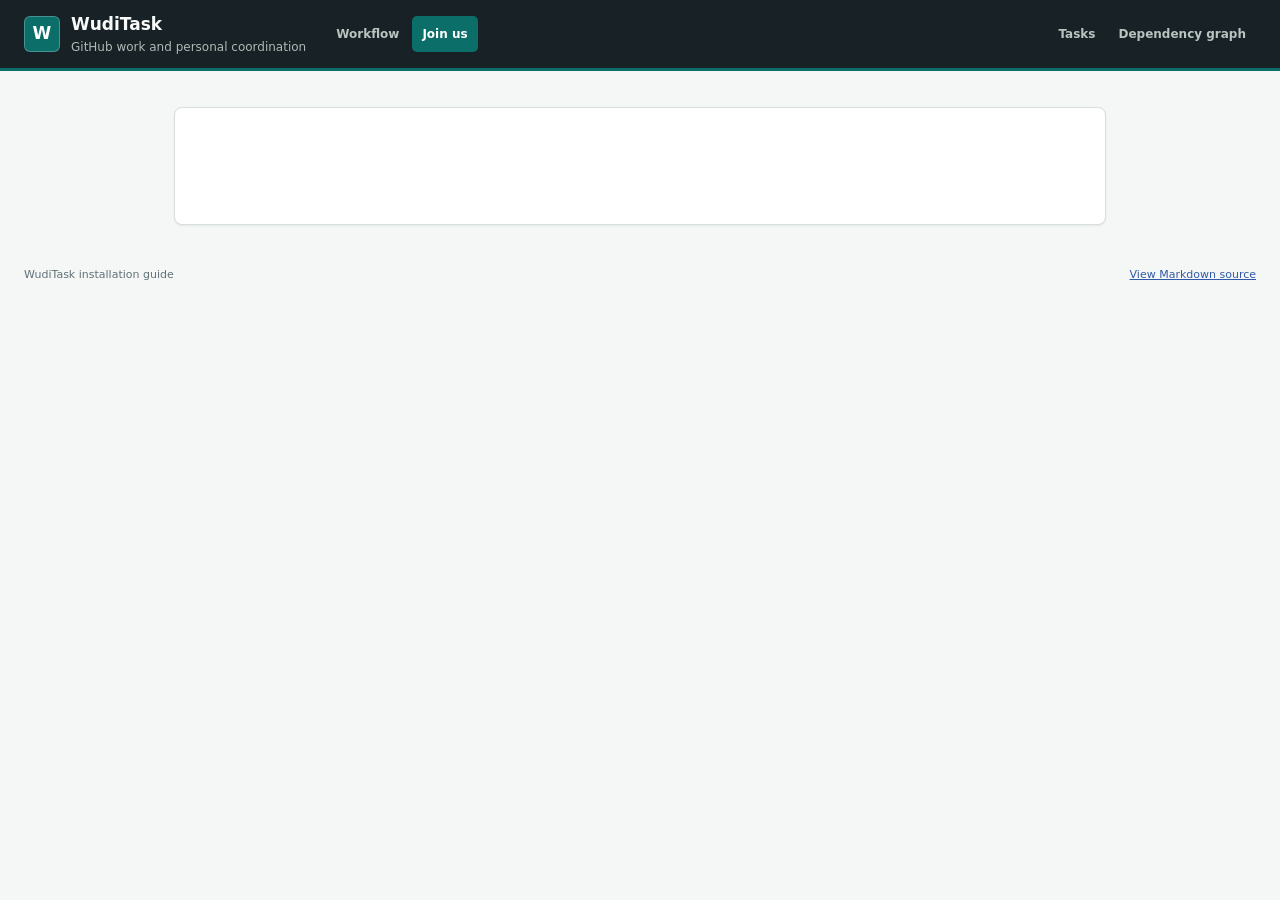
<file: site/install.template.html>
<!doctype html>
<html lang="zh-CN">
  <head>
    <meta charset="utf-8">
    <meta name="viewport" content="width=device-width, initial-scale=1">
    <meta name="color-scheme" content="light">
    <meta name="theme-color" content="#172126">
    <title>安装 WudiTask</title>
    <link rel="stylesheet" href="styles.css">
  </head>
  <body>
    <a class="skip-link" href="#main-content">Skip to content</a>
    <header class="topbar">
      <div class="brand">
        <span class="brand-mark" aria-hidden="true">W</span>
        <div>
          <h1>WudiTask</h1>
          <p>GitHub work and personal coordination</p>
        </div>
      </div>
      <div class="site-navigation">
        <nav class="site-nav site-nav-info" aria-label="Learn about WudiTask">
          <a href="workflow.html">Workflow</a>
          <a class="is-active" href="install.html" aria-current="page">Join us</a>
        </nav>
        <nav class="site-nav site-nav-work" aria-label="Explore work">
          <a href="index.html">Tasks</a>
          <a href="dag.html">Dependency graph</a>
        </nav>
      </div>
    </header>

    <main id="main-content" class="document-shell">
      <article class="document-card markdown-body">
<!-- WUDITASK_INSTALL_CONTENT -->
      </article>
    </main>

    <footer>
      <span>WudiTask installation guide</span>
      <a href="install.md">View Markdown source</a>
    </footer>
  </body>
</html>
</file>
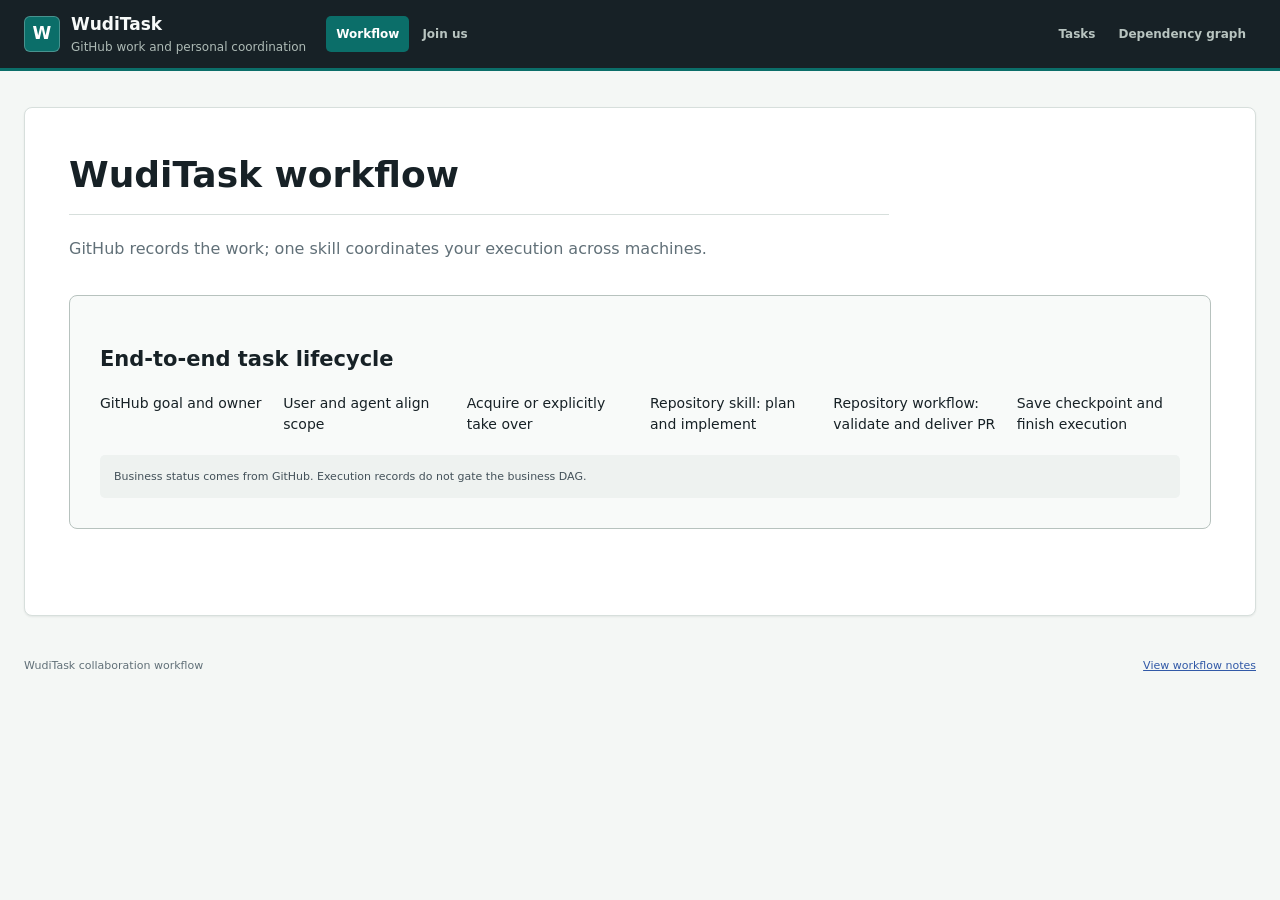
<file: site/workflow.template.html>
<!doctype html>
<html lang="en">
  <head>
    <meta charset="utf-8">
    <meta name="viewport" content="width=device-width, initial-scale=1">
    <meta name="color-scheme" content="light">
    <meta name="theme-color" content="#172126">
    <title>Workflow · WudiTask</title>
    <link rel="stylesheet" href="styles.css">
  </head>
  <body>
    <a class="skip-link" href="#main-content">Skip to content</a>
    <header class="topbar">
      <div class="brand">
        <span class="brand-mark" aria-hidden="true">W</span>
        <div>
          <h1>WudiTask</h1>
          <p>GitHub work and personal coordination</p>
        </div>
      </div>
      <div class="site-navigation">
        <nav class="site-nav site-nav-info" aria-label="Learn about WudiTask">
          <a class="is-active" href="workflow.html" aria-current="page">Workflow</a>
          <a href="install.html">Join us</a>
        </nav>
        <nav class="site-nav site-nav-work" aria-label="Explore work">
          <a href="index.html">Tasks</a>
          <a href="dag.html">Dependency graph</a>
        </nav>
      </div>
    </header>

    <main id="main-content" class="document-shell workflow-shell">
      <article class="document-card workflow-document">
        <header class="markdown-body workflow-intro">
          <h1>WudiTask workflow</h1>
          <p>GitHub records the work; one skill coordinates your execution across machines.</p>
        </header>
        <figure class="workflow-map" aria-labelledby="workflow-map-title">
          <h2 id="workflow-map-title">End-to-end task lifecycle</h2>
          <ol class="workflow-stage-track" aria-label="Main lifecycle path">
            <li data-stage="define">GitHub goal and owner</li>
            <li data-stage="align">User and agent align scope</li>
            <li data-stage="claim">Acquire or explicitly take over</li>
            <li data-stage="implement">Repository skill: plan and implement</li>
            <li data-stage="deliver">Repository workflow: validate and deliver PR</li>
            <li data-stage="finish">Save checkpoint and finish execution</li>
          </ol>
          <figcaption>Business status comes from GitHub. Execution records do not gate the business DAG.</figcaption>
        </figure>
        <div class="markdown-body workflow-notes">
<!-- WUDITASK_WORKFLOW_CONTENT -->
        </div>
      </article>
    </main>

    <footer>
      <span>WudiTask collaboration workflow</span>
      <a href="workflow.md">View workflow notes</a>
    </footer>
  </body>
</html>
</file>
<file: site/styles.css>
:root {
  --ink: #172126;
  --muted: #617078;
  --paper: #f4f7f5;
  --surface: #ffffff;
  --line: #d7dfdc;
  --line-strong: #b7c2be;
  --teal: #0b6e69;
  --teal-soft: #e2f2ef;
  --blue: #3159a7;
  --blue-soft: #e9eefb;
  --green: #18794e;
  --green-soft: #e5f3eb;
  --amber: #8a6100;
  --amber-soft: #fff3d6;
  --red: #b42318;
  --red-soft: #fce8e6;
  --violet: #6d4a9c;
  --violet-soft: #f1ebf8;
  --shadow: 0 1px 2px rgb(23 33 38 / 8%);
}

* {
  box-sizing: border-box;
}

html {
  min-width: 320px;
  background: var(--paper);
}

body {
  min-height: 100vh;
  margin: 0;
  color: var(--ink);
  background: var(--paper);
  font-family:
    Inter, ui-sans-serif, system-ui, -apple-system, BlinkMacSystemFont, "Segoe UI",
    sans-serif;
  font-size: 14px;
  line-height: 1.5;
}

button,
input,
select {
  color: inherit;
  font: inherit;
  letter-spacing: 0;
}

button,
select {
  cursor: pointer;
}

a {
  color: var(--blue);
}

.skip-link {
  position: fixed;
  top: 8px;
  left: 12px;
  z-index: 100;
  padding: 8px 12px;
  color: #ffffff;
  background: var(--teal);
  border-radius: 5px;
  box-shadow: 0 0 0 3px #ffffff;
  font-weight: 700;
  text-decoration: none;
  transform: translateY(calc(-100% - 12px));
}

.skip-link:focus {
  outline: none;
  transform: translateY(0);
}

.topbar {
  min-height: 68px;
  display: flex;
  align-items: center;
  justify-content: flex-start;
  gap: 20px;
  padding: 12px max(24px, calc((100vw - 1280px) / 2));
  color: #f7faf9;
  background: var(--ink);
  border-bottom: 3px solid var(--teal);
}

.brand {
  min-width: 0;
  display: flex;
  align-items: center;
  gap: 11px;
}

.brand-mark {
  width: 36px;
  height: 36px;
  flex: 0 0 36px;
  display: grid;
  place-items: center;
  color: #ffffff;
  background: var(--teal);
  border: 1px solid rgb(255 255 255 / 25%);
  border-radius: 6px;
  font-size: 17px;
  font-weight: 800;
}

.brand h1 {
  margin: 0;
  font-size: 17px;
  font-weight: 720;
  letter-spacing: 0;
}

.brand p {
  margin: 0;
  color: #aebbb6;
  font-size: 12px;
}

.site-navigation {
  min-width: 0;
  flex: 1 1 auto;
  display: flex;
  align-items: center;
  gap: 24px;
}

.site-nav {
  display: flex;
  align-items: center;
  gap: 3px;
}

.site-nav-work {
  margin-left: auto;
}

.site-nav a {
  min-height: 36px;
  display: inline-flex;
  align-items: center;
  padding: 7px 10px;
  color: #b8c4c0;
  border-radius: 5px;
  font-size: 12px;
  font-weight: 650;
  text-decoration: none;
  white-space: nowrap;
}

.site-nav a:hover,
.site-nav a:focus-visible {
  color: #ffffff;
  background: rgb(255 255 255 / 8%);
  outline: none;
}

.site-nav a.is-active,
.site-nav a[aria-current="page"] {
  color: #ffffff;
  background: var(--teal);
}

.sync-area {
  display: flex;
  align-items: center;
  justify-content: flex-end;
  gap: 12px;
  margin-left: 0;
}

.sync-status {
  color: #b8c4c0;
  font-size: 12px;
  white-space: nowrap;
}

.hub-link {
  color: #e4efec;
  text-decoration: none;
}

.hub-link:hover {
  text-decoration: underline;
}

.button {
  min-height: 34px;
  padding: 6px 13px;
  color: #ffffff;
  background: transparent;
  border: 1px solid #5b6864;
  border-radius: 5px;
}

.button:hover {
  background: rgb(255 255 255 / 8%);
  border-color: #84918d;
}

.button:disabled {
  cursor: wait;
  opacity: 0.6;
}

.summary-band {
  background: var(--surface);
  border-bottom: 1px solid var(--line);
}

.summary-inner {
  max-width: 1280px;
  min-height: 92px;
  margin: 0 auto;
  padding: 18px 24px;
  display: grid;
  grid-template-columns: repeat(5, minmax(110px, 1fr));
  align-items: center;
}

.metric {
  min-width: 0;
  padding: 2px 24px;
  border-left: 1px solid var(--line);
}

.metric:first-child {
  padding-left: 0;
  border-left: 0;
}

.metric-value {
  display: block;
  color: var(--ink);
  font-size: 25px;
  font-weight: 730;
  line-height: 1.2;
}

.metric-label {
  display: block;
  margin-top: 3px;
  color: var(--muted);
  font-size: 12px;
}

.metric-ready .metric-value {
  color: var(--green);
}

.metric-progress .metric-value {
  color: var(--blue);
}

.metric-blocked .metric-value {
  color: var(--amber);
}

.workspace {
  max-width: 1280px;
  margin: 0 auto;
  padding: 24px;
}

.toolbar {
  min-height: 48px;
  display: flex;
  align-items: center;
  justify-content: space-between;
  gap: 18px;
  margin-bottom: 16px;
}

.view-tabs {
  display: inline-grid;
  grid-template-columns: repeat(2, minmax(88px, 1fr));
  border: 1px solid var(--line-strong);
  border-radius: 6px;
  overflow: hidden;
}

.view-tab {
  min-height: 36px;
  padding: 6px 16px;
  color: var(--muted);
  background: var(--surface);
  border: 0;
  border-left: 1px solid var(--line-strong);
}

.view-tab:first-child {
  border-left: 0;
}

.view-tab:hover {
  color: var(--ink);
  background: #f8faf9;
}

.view-tab.is-active {
  color: #ffffff;
  background: var(--teal);
}

.filters {
  min-width: 0;
  display: flex;
  justify-content: flex-end;
  gap: 8px;
}

.filters input,
.filters select {
  height: 36px;
  padding: 6px 10px;
  background: var(--surface);
  border: 1px solid var(--line-strong);
  border-radius: 5px;
  outline: none;
}

.filters input {
  width: min(260px, 28vw);
}

.filters select {
  max-width: 210px;
}

.filters input:focus,
.filters select:focus,
.view-tab:focus-visible,
.button:focus-visible,
.task-row summary:focus-visible {
  border-color: var(--teal);
  box-shadow: 0 0 0 3px rgb(11 110 105 / 15%);
}

.list-heading,
.task-summary {
  display: grid;
  grid-template-columns: 64px minmax(200px, 2fr) minmax(130px, 0.9fr) minmax(120px, 0.8fr) minmax(120px, 0.8fr) 105px 130px;
  gap: 16px;
  align-items: center;
}

.list-heading {
  padding: 0 18px 8px;
  color: var(--muted);
  font-size: 11px;
  font-weight: 700;
  text-transform: uppercase;
}

.task-list {
  display: grid;
  gap: 8px;
}

.task-row {
  background: var(--surface);
  border: 1px solid var(--line);
  border-radius: 6px;
  box-shadow: var(--shadow);
  overflow: hidden;
}

.task-row[open] {
  border-color: var(--line-strong);
}

.task-row summary {
  min-height: 66px;
  padding: 12px 18px;
  list-style: none;
  cursor: pointer;
  outline: none;
}

.task-row summary::-webkit-details-marker {
  display: none;
}

.task-row summary:hover {
  background: #f9fbfa;
}

.priority {
  width: 42px;
  padding: 3px 7px;
  color: var(--muted);
  background: #eef2f0;
  border-radius: 4px;
  font-size: 11px;
  font-weight: 750;
  text-align: center;
}

.priority-P0 {
  color: var(--red);
  background: var(--red-soft);
}

.priority-P1 {
  color: var(--amber);
  background: var(--amber-soft);
}

.task-name,
.repo-name,
.owner-name {
  min-width: 0;
}

.task-title {
  display: block;
  overflow: hidden;
  font-size: 14px;
  font-weight: 680;
  text-overflow: ellipsis;
  white-space: nowrap;
}

.task-id {
  display: block;
  margin-top: 2px;
  overflow: hidden;
  color: var(--muted);
  font-family: ui-monospace, SFMono-Regular, Menlo, Consolas, monospace;
  font-size: 11px;
  text-overflow: ellipsis;
  white-space: nowrap;
}

.repo-name {
  overflow: hidden;
  color: #354249;
  text-overflow: ellipsis;
  white-space: nowrap;
}

.owner {
  display: flex;
  align-items: center;
  gap: 8px;
}

.owner img,
.owner-placeholder {
  width: 26px;
  height: 26px;
  flex: 0 0 26px;
  border: 1px solid var(--line);
  border-radius: 50%;
  background: #eef2f0;
}

.owner-placeholder {
  display: grid;
  place-items: center;
  color: var(--muted);
  font-size: 10px;
  font-weight: 700;
}

.owner-name {
  overflow: hidden;
  text-overflow: ellipsis;
  white-space: nowrap;
}

.state {
  justify-self: start;
  padding: 4px 8px;
  border-radius: 4px;
  font-size: 11px;
  font-weight: 700;
  white-space: nowrap;
}

.state-ready,
.state-done {
  color: var(--green);
  background: var(--green-soft);
}

.state-in_progress,
.state-assigned,
.state-implementing,
.state-review {
  color: var(--blue);
  background: var(--blue-soft);
}

.state-blocked,
.state-verification_needed {
  color: var(--amber);
  background: var(--amber-soft);
}

.state-failed,
.state-cancelled,
.state-unavailable {
  color: var(--red);
  background: var(--red-soft);
}

.state-ready_to_merge {
  color: var(--green);
  background: var(--green-soft);
}

.state-unstarted,
.state-text_only {
  color: var(--muted);
  background: #eef2f0;
}

.task-detail {
  padding: 18px;
  border-top: 1px solid var(--line);
  background: #fbfcfc;
}

.detail-grid {
  display: grid;
  grid-template-columns: minmax(0, 1.3fr) minmax(0, 1fr);
  gap: 28px;
}

.detail-section + .detail-section {
  margin-top: 20px;
}

.detail-section h2 {
  margin: 0 0 7px;
  color: var(--muted);
  font-size: 11px;
  font-weight: 760;
  text-transform: uppercase;
}

.detail-section p {
  margin: 0;
  white-space: pre-wrap;
}

.detail-list {
  margin: 0;
  padding-left: 19px;
}

.detail-list li + li {
  margin-top: 7px;
}

.criterion {
  padding: 8px 0;
  border-top: 1px solid var(--line);
}

.criterion:first-child {
  padding-top: 0;
  border-top: 0;
}

.criterion-id {
  color: var(--teal);
  font-family: ui-monospace, SFMono-Regular, Menlo, Consolas, monospace;
  font-size: 11px;
  font-weight: 750;
}

.verification,
.evidence {
  display: block;
  margin-top: 3px;
  color: var(--muted);
  font-size: 12px;
  overflow-wrap: anywhere;
}

.dependency {
  padding: 9px 0;
  border-top: 1px solid var(--line);
}

.dependency:first-child {
  padding-top: 0;
  border-top: 0;
}

.dependency-head {
  display: flex;
  align-items: baseline;
  justify-content: space-between;
  gap: 12px;
}

.dependency-title {
  font-weight: 650;
}

.dependency-reason {
  margin-top: 4px;
  color: var(--muted);
  font-size: 12px;
}

.delivery-pr {
  margin-top: 8px;
  padding-top: 8px;
  border-top: 1px solid var(--line);
}

.links {
  display: flex;
  flex-wrap: wrap;
  gap: 8px 16px;
}

.empty-state,
.error-state {
  min-height: 180px;
  place-items: center;
  align-content: center;
  gap: 4px;
  padding: 30px;
  color: var(--muted);
  text-align: center;
}

.empty-state:not([hidden]),
.error-state:not([hidden]) {
  display: grid;
}

.empty-state strong {
  color: var(--ink);
  font-size: 15px;
}

.error-state {
  color: var(--red);
}

footer {
  max-width: 1280px;
  margin: 12px auto 0;
  padding: 18px 24px 28px;
  display: flex;
  justify-content: space-between;
  gap: 20px;
  color: var(--muted);
  font-size: 11px;
}

.document-shell {
  width: min(100%, 980px);
  margin: 0 auto;
  padding: 36px 24px 12px;
}

.document-card {
  padding: clamp(28px, 5vw, 58px);
  background: var(--surface);
  border: 1px solid var(--line);
  border-radius: 8px;
  box-shadow: var(--shadow);
}

.markdown-body {
  color: #29343a;
  font-size: 15px;
  line-height: 1.75;
}

.markdown-body h1,
.markdown-body h2,
.markdown-body h3,
.markdown-body h4,
.markdown-body h5,
.markdown-body h6 {
  color: var(--ink);
  line-height: 1.3;
}

.markdown-body h1 {
  margin: 0 0 28px;
  padding-bottom: 16px;
  border-bottom: 1px solid var(--line);
  font-size: clamp(27px, 4vw, 36px);
}

.markdown-body h2 {
  margin: 42px 0 14px;
  padding-top: 4px;
  font-size: 22px;
}

.markdown-body h3 {
  margin: 30px 0 10px;
  font-size: 17px;
}

.markdown-body p,
.markdown-body ul,
.markdown-body ol {
  margin: 0 0 18px;
}

.markdown-body ul,
.markdown-body ol {
  padding-left: 26px;
}

.markdown-body li + li {
  margin-top: 7px;
}

.markdown-body code {
  padding: 2px 5px;
  color: #075d59;
  background: var(--teal-soft);
  border-radius: 4px;
  font-family: ui-monospace, SFMono-Regular, Menlo, Consolas, monospace;
  font-size: 0.88em;
}

.markdown-body pre {
  margin: 20px 0;
  padding: 17px 19px;
  overflow-x: auto;
  color: #e9f0ed;
  background: #202b30;
  border: 1px solid #344147;
  border-radius: 6px;
}

.markdown-body pre code {
  padding: 0;
  color: inherit;
  background: transparent;
  border-radius: 0;
  font-size: 13px;
  line-height: 1.65;
}

.markdown-body a {
  text-underline-offset: 2px;
}

.workflow-shell {
  width: min(100%, 1280px);
}

.workflow-document {
  padding: clamp(24px, 3.5vw, 44px);
}

.workflow-intro {
  max-width: 820px;
}

.workflow-intro h1 {
  margin-bottom: 20px;
}

.workflow-intro p {
  margin-bottom: 0;
  color: var(--muted);
  font-size: 16px;
}

.workflow-map {
  margin: 32px 0 0;
  padding: clamp(18px, 2.5vw, 30px);
  background: #f8faf9;
  border: 1px solid var(--line-strong);
  border-radius: 8px;
}

.workflow-map-heading {
  display: flex;
  align-items: flex-end;
  justify-content: space-between;
  gap: 24px;
  padding-bottom: 20px;
  border-bottom: 1px solid var(--line);
}

.workflow-eyebrow,
.workflow-system span,
.workflow-stage-number,
.workflow-decision-card header span {
  display: block;
  margin: 0 0 6px;
  color: var(--muted);
  font-size: 10px;
  font-weight: 780;
  letter-spacing: 0.09em;
  text-transform: uppercase;
}

.workflow-map-heading h2 {
  margin: 0;
  font-size: clamp(22px, 3vw, 30px);
  line-height: 1.2;
}

.workflow-map-heading p:not(.workflow-eyebrow) {
  max-width: 660px;
  margin: 7px 0 0;
  color: var(--muted);
}

.workflow-legend {
  display: flex;
  flex-wrap: wrap;
  justify-content: flex-end;
  gap: 6px;
  margin: 0;
  padding: 0;
  list-style: none;
}

.workflow-legend li {
  padding: 4px 8px;
  border: 1px solid currentcolor;
  border-radius: 999px;
  font-size: 10px;
  font-weight: 700;
  white-space: nowrap;
}

.legend-github {
  color: var(--blue);
  background: var(--blue-soft);
}

.legend-agent {
  color: var(--teal);
  background: var(--teal-soft);
}

.legend-hub {
  color: var(--violet);
  background: var(--violet-soft);
}

.legend-pages {
  color: var(--muted);
  background: #eef2f0;
}

.workflow-principles {
  display: grid;
  grid-template-columns: repeat(3, minmax(0, 1fr));
  gap: 1px;
  margin: 20px 0;
  padding: 0;
  overflow: hidden;
  color: #ffffff;
  background: #405058;
  border: 1px solid #405058;
  border-radius: 6px;
  list-style: none;
}

.workflow-principles strong {
  display: block;
  padding: 10px 12px;
  background: var(--ink);
  font-size: 12px;
  text-align: center;
}

.workflow-systems {
  display: grid;
  grid-template-columns: minmax(0, 1.2fr) 28px minmax(0, 1fr) 28px minmax(0, 1.1fr);
  align-items: stretch;
  margin: 0 0 12px;
}

.workflow-system {
  min-width: 0;
  padding: 13px 14px;
  background: var(--surface);
  border: 1px solid var(--line);
  border-top-width: 3px;
  border-radius: 6px;
}

.workflow-system strong,
.workflow-system small {
  display: block;
}

.workflow-system strong {
  font-size: 13px;
}

.workflow-system small {
  margin-top: 5px;
  color: var(--muted);
  font-size: 11px;
  line-height: 1.45;
}

.system-github {
  border-top-color: var(--blue);
}

.system-agent {
  border-top-color: var(--teal);
}

.system-hub {
  border-top-color: var(--violet);
}

.system-pages {
  border-top-color: var(--line-strong);
  border-style: dashed;
}

.workflow-system-arrow {
  display: grid;
  place-items: center;
  color: var(--line-strong);
  font-size: 20px;
  font-weight: 800;
}

.workflow-system-arrow-both {
  color: var(--violet);
}

.workflow-system-arrow-readonly {
  color: var(--muted);
}

.workflow-pages-flow {
  display: grid;
  grid-template-columns: minmax(0, 1fr) 34px minmax(220px, 1.2fr) 34px minmax(0, 1fr);
  align-items: center;
  gap: 0;
  margin: 0 0 26px;
  padding: 10px 14px;
  background: #eef2f0;
  border-radius: 6px;
}

.workflow-pages-feed {
  min-width: 0;
  padding: 7px 10px;
  border-radius: 4px;
}

.workflow-pages-feed span,
.workflow-pages-feed small {
  display: block;
}

.workflow-pages-feed span {
  font-size: 11px;
  font-weight: 750;
}

.workflow-pages-feed small {
  margin-top: 2px;
  color: var(--muted);
  font-size: 9px;
}

.feed-github {
  color: var(--blue);
  background: var(--blue-soft);
}

.feed-hub {
  color: var(--violet);
  background: var(--violet-soft);
}

.workflow-pages-arrow {
  color: var(--muted);
  font-size: 20px;
  font-weight: 800;
  text-align: center;
}

.workflow-pages-flow .system-pages {
  background: var(--surface);
}

.workflow-stage-track {
  display: grid;
  grid-template-columns: repeat(6, minmax(0, 1fr));
  align-items: stretch;
  gap: 20px;
  margin: 0;
  padding: 0;
  list-style: none;
}

.workflow-stage {
  position: relative;
  min-width: 0;
  padding: 14px 12px;
  background: var(--surface);
  border: 1px solid var(--line);
  border-top: 4px solid var(--line-strong);
  border-radius: 6px;
  box-shadow: var(--shadow);
}

.workflow-stage:not(:last-child)::after {
  content: "→";
  position: absolute;
  top: 50%;
  right: -18px;
  color: var(--line-strong);
  font-size: 17px;
  font-weight: 800;
  transform: translateY(-50%);
}

.workflow-stage h3,
.workflow-decision-card h3 {
  margin: 0;
  color: var(--ink);
  font-size: 13px;
  line-height: 1.35;
}

.workflow-stage p {
  margin: 7px 0 0;
  color: var(--muted);
  font-size: 11px;
  line-height: 1.5;
}

.workflow-stage code,
.workflow-outcome code,
.workflow-map figcaption code {
  padding: 1px 4px;
  color: #075d59;
  background: var(--teal-soft);
  border-radius: 3px;
  font-family: ui-monospace, SFMono-Regular, Menlo, Consolas, monospace;
  font-size: 0.9em;
}

.stage-github {
  border-top-color: var(--blue);
}

.stage-agent {
  border-top-color: var(--teal);
}

.stage-hub {
  border-top-color: var(--violet);
}

.stage-boundary {
  background: #fff9e9;
  border: 2px solid var(--amber);
  border-top-width: 5px;
}

.stage-success {
  background: var(--green-soft);
  border-top-color: var(--green);
}

.workflow-decisions {
  display: grid;
  grid-template-columns: repeat(2, minmax(0, 1fr));
  gap: 14px;
  margin-top: 22px;
}

.workflow-decision-card {
  min-width: 0;
  padding: 16px;
  background: var(--surface);
  border: 1px solid var(--line);
  border-radius: 6px;
}

.workflow-decision-card header {
  min-height: 56px;
  padding: 0 0 12px;
  border-bottom: 1px solid var(--line);
}

.decision-focus {
  border: 2px solid var(--amber);
}

.workflow-outcome {
  position: relative;
  margin-top: 10px;
  padding: 9px 10px 9px 13px;
  border-left: 3px solid var(--line-strong);
  border-radius: 0 4px 4px 0;
}

.workflow-outcome strong,
.workflow-outcome p {
  display: block;
  margin: 0;
}

.workflow-outcome strong {
  font-size: 11px;
}

.workflow-outcome p {
  margin-top: 3px;
  color: var(--muted);
  font-size: 10px;
  line-height: 1.45;
}

.outcome-yes {
  background: var(--green-soft);
  border-left-color: var(--green);
}

.outcome-wait,
.outcome-loop {
  background: var(--amber-soft);
  border-left-color: var(--amber);
}

.outcome-stop {
  background: var(--red-soft);
  border-left-color: var(--red);
}

.workflow-decision-note {
  margin: 12px 0 0;
  color: var(--muted);
  font-size: 10px;
  line-height: 1.45;
}

.workflow-map figcaption {
  margin-top: 20px;
  padding: 13px 14px;
  color: #435159;
  background: #eef2f0;
  border-radius: 5px;
  font-size: 11px;
  line-height: 1.55;
}

.workflow-notes {
  max-width: 880px;
  margin: 42px auto 0;
}

.workflow-notes h2:first-child {
  margin-top: 0;
}

@media (max-width: 1080px) {
  .list-heading {
    display: none;
  }

  .task-summary {
    grid-template-columns: 56px minmax(0, 1fr) minmax(110px, 0.8fr) 100px 120px;
    gap: 10px;
  }

  .task-summary .repo-name,
  .task-summary .summary-agent {
    display: none;
  }
}

.visually-hidden {
  position: absolute;
  width: 1px;
  height: 1px;
  padding: 0;
  margin: -1px;
  overflow: hidden;
  clip: rect(0, 0, 0, 0);
  white-space: nowrap;
  border: 0;
}

@media (max-width: 900px) {
  .summary-inner {
    grid-template-columns: repeat(5, minmax(86px, 1fr));
    overflow-x: auto;
  }

  .metric {
    padding: 2px 16px;
  }

  .toolbar {
    align-items: stretch;
    flex-direction: column;
  }

  .view-tabs {
    align-self: flex-start;
  }

  .filters {
    justify-content: flex-start;
  }

  .filters input {
    width: min(320px, 42vw);
  }

  .workflow-stage-track {
    grid-template-columns: 1fr;
    gap: 28px;
  }

  .workflow-stage:not(:last-child)::after {
    top: auto;
    right: auto;
    bottom: -25px;
    left: 50%;
    transform: translateX(-50%) rotate(90deg);
  }

  .workflow-decisions {
    grid-template-columns: 1fr;
  }

  .workflow-decision-card header {
    min-height: 0;
  }

  .state {
    justify-self: end;
  }
}

@media (max-width: 760px) {
  .topbar {
    flex-wrap: wrap;
    gap: 10px 16px;
  }

  .site-navigation {
    order: 3;
    flex-basis: 100%;
  }

  .sync-area {
    margin-left: auto;
  }

  .workflow-map-heading {
    align-items: flex-start;
    flex-direction: column;
  }

  .workflow-legend {
    justify-content: flex-start;
  }

  .workflow-principles {
    grid-template-columns: 1fr;
  }

  .workflow-systems {
    grid-template-columns: 1fr;
  }

  .workflow-system-arrow {
    min-height: 28px;
    transform: rotate(90deg);
  }

  .workflow-pages-flow {
    grid-template-columns: 1fr 1fr;
    gap: 8px;
  }

  .workflow-pages-flow .system-pages {
    grid-column: 1 / -1;
    grid-row: 2;
  }

  .workflow-pages-arrow {
    display: none;
  }
}

@media (max-width: 620px) {
  .topbar {
    min-height: 64px;
    flex-wrap: wrap;
    padding: 10px 14px;
  }

  .site-navigation {
    gap: 12px;
    overflow-x: auto;
  }

  .sync-area {
    margin-left: auto;
  }

  .brand p,
  .sync-status,
  .hub-link {
    display: none;
  }

  .summary-inner {
    grid-template-columns: repeat(5, minmax(0, 1fr));
    padding: 12px 8px;
    overflow: visible;
  }

  .metric {
    padding: 2px 6px;
    text-align: center;
  }

  .metric-value {
    font-size: 22px;
  }

  .metric-label {
    font-size: 10px;
    line-height: 1.25;
    overflow-wrap: anywhere;
  }

  .workspace {
    padding: 16px 12px;
  }

  .document-shell {
    padding: 16px 12px 4px;
  }

  .document-card {
    padding: 24px 18px;
  }

  .workflow-document {
    padding: 22px 14px;
  }

  .workflow-map {
    margin-top: 24px;
    padding: 16px 12px;
  }

  .markdown-body {
    font-size: 14px;
  }

  .markdown-body h2 {
    margin-top: 34px;
  }

  .filters {
    display: grid;
    grid-template-columns: 1fr 1fr;
  }

  .search-field {
    grid-column: 1 / -1;
  }

  .filters input,
  .filters select {
    width: 100%;
    max-width: none;
  }

  .task-row summary {
    padding: 11px 12px;
  }

  .task-summary {
    grid-template-columns: 44px minmax(0, 1fr) 80px 96px;
    gap: 8px;
  }

  .task-summary .summary-owner {
    display: none;
  }

  .task-title {
    white-space: normal;
  }

  .task-id {
    max-width: 100%;
  }

  .state {
    max-width: 86px;
    overflow: hidden;
    text-overflow: ellipsis;
  }

  .task-detail {
    padding: 15px 12px;
  }

  .detail-grid {
    grid-template-columns: 1fr;
    gap: 20px;
  }

  footer {
    padding: 16px 14px 24px;
    flex-direction: column;
    gap: 4px;
  }
}

@media (max-width: 420px) {
  .site-navigation {
    flex-wrap: wrap;
    gap: 2px;
    overflow: visible;
  }

  .site-nav {
    width: 100%;
  }

  .site-nav-work {
    margin-left: 0;
  }

  .site-nav a {
    min-height: 44px;
  }
}

@media (prefers-reduced-motion: reduce) {
  *,
  *::before,
  *::after {
    scroll-behavior: auto !important;
  }
}
</file>
